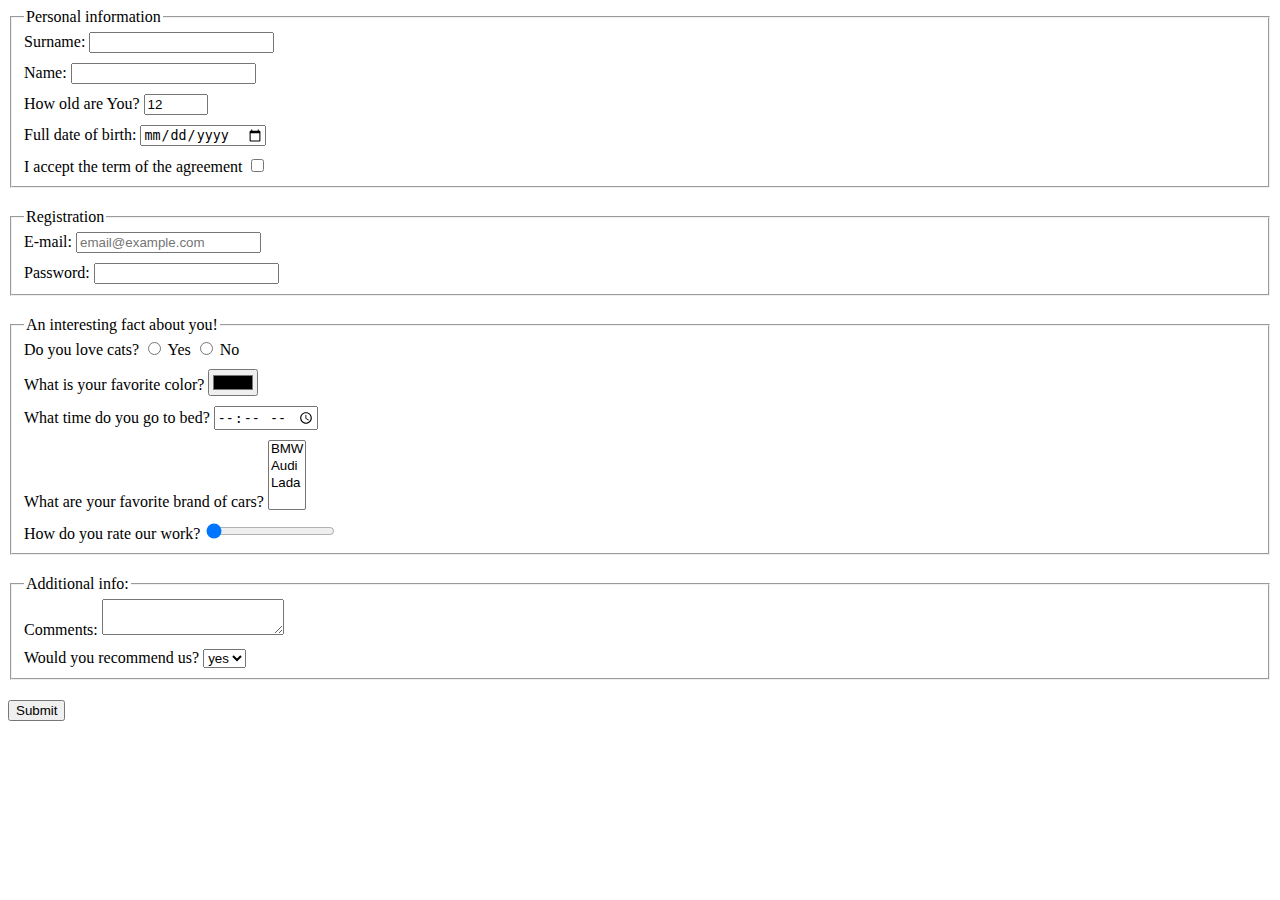
<file: index.html>
<!doctype html><html lang="en"><head><meta charset="UTF-8"><meta name="viewport" content="width=device-width, user-scalable=no, initial-scale=1.0, maximum-scale=1.0, minimum-scale=1.0"><meta http-equiv="X-UA-Compatible" content="ie=edge"><title>HTML Form</title><link rel="stylesheet" href="style.ee347c06.css"></head><body> <form action="https://mate-academy-form-lesson.herokuapp.com/create-application" method="post" class="form"> <fieldset class="fieldset"> <legend>Personal information</legend> <label class="form-field"> Surname: <input type="text" autocomplete="off" required minlength="2" maxlength="15"> </label> <label class="form-field"> Name: <input type="text" autocomplete="off" required minlength="2" maxlength="10"> </label> <label class="form-field"> How old are You? <input type="number" max="100" min="1" value="12"> </label> <label class="form-field"> Full date of birth: <input type="date"> </label> <label class="form-field"> <label for="checkbox"> I accept the term of the agreement </label> <input type="checkbox" id="checkbox"> </label> </fieldset> <fieldset class="fieldset"> <legend>Registration</legend> <label class="form-field"> E-mail: <input type="email" placeholder="email@example.com" required> </label> <label class="form-field"> Password: <input type="password" required> </label> </fieldset> <fieldset class="fieldset"> <legend>An interesting fact about you!</legend> <lable class="form-field"> Do you love cats? <input type="radio" id="love_cats" name="do_you_love_cats?" value="I_love_cats)"> <label for="love_cats">Yes</label> <input type="radio" id="dont_love_cats" name="do_you_love_cats?" value="don't_love_cats"> <label for="dont_love_cats">No</label> </lable> <label class="form-field"> What is your favorite color? <input type="color"> </label> <label class="form-field"> What time do you go to bed? <input type="time"> </label> <label class="form-field"> What are your favorite brand of cars? <select name="brand_of_cars" id="brand" multiple> <option value="BMW">BMW</option> <option value="Audi">Audi</option> <option value="Lada">Lada</option> </select> </label> <label class="form-field"> <label for="range">How do you rate our work?</label> <input type="range" value="0" id="range"> </label> </fieldset> <fieldset class="fieldset"> <legend>Additional info:</legend> <label class="form-field"> Comments: <textarea name="Comments" id="Comments" cols="20" rows="2"></textarea> </label> <label class="form-field"> Would you recommend us? <select name="Recommend us?" id="Recommend" size="1"> <option value="Yes" selected>yes</option> <option value="No">no</option> </select> </label> </fieldset> <button type="submit">Submit</button> </form> <script type="text/javascript" src="main.e97352c4.js"></script> </body></html>
</file>
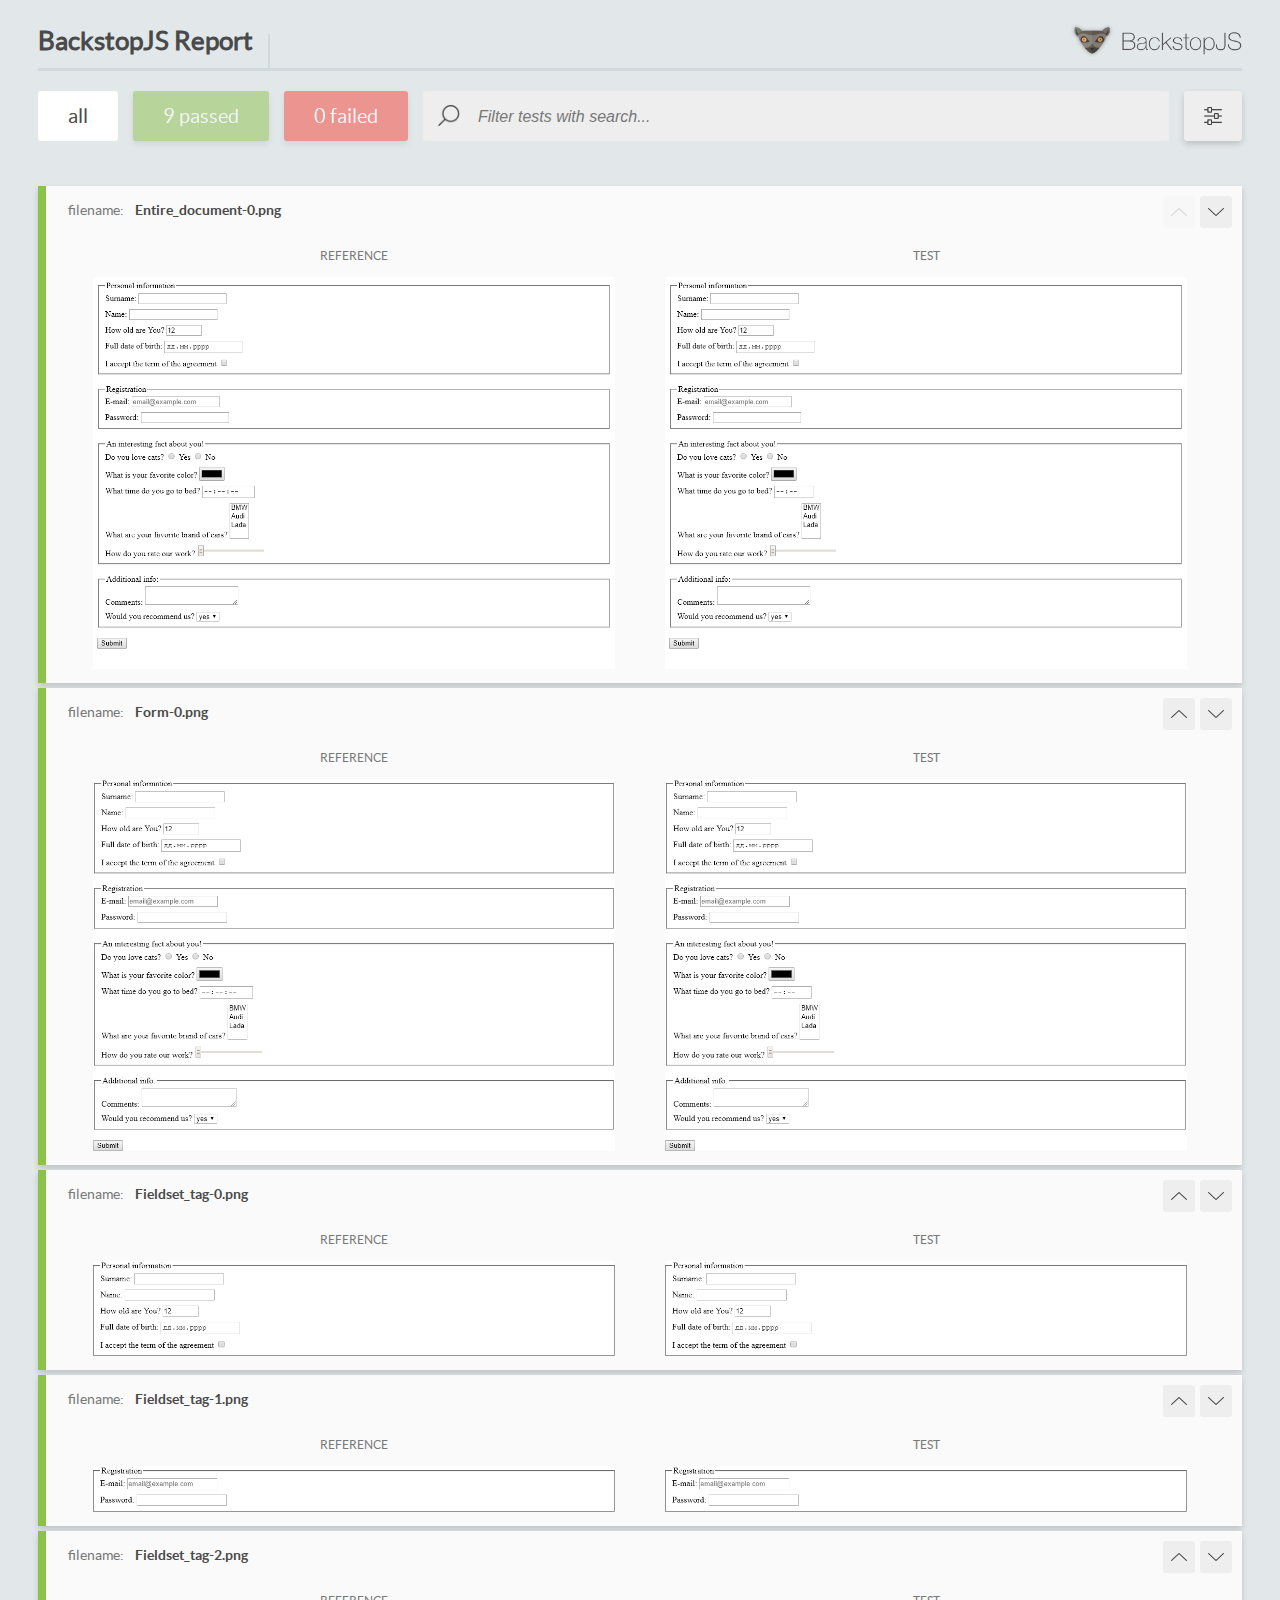
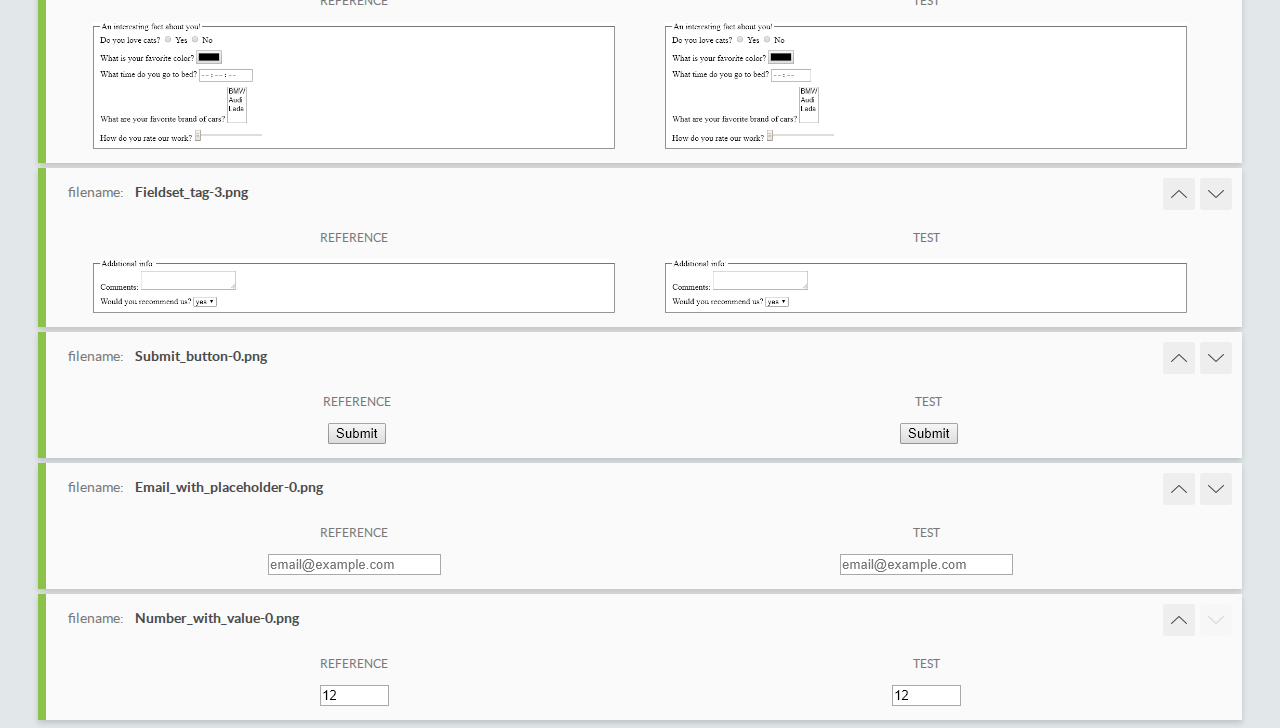
<file: report/html_report/index.html>
<!DOCTYPE html>
<html>
  <head>
    <meta charset="utf-8">
    <title>BackstopJS Report</title>

    <style>
      @font-face {
          font-family: 'latoregular';
          src: url('./assets/fonts/lato-regular-webfont.woff2') format('woff2'),
              url('./assets/fonts/lato-regular-webfont.woff') format('woff');
          font-weight: 400;
          font-style: normal;
      }
      @font-face {
          font-family: 'latobold';
          src: url('./assets/fonts/lato-bold-webfont.woff2') format('woff2'),
              url('./assets/fonts/lato-bold-webfont.woff') format('woff');
          font-weight: 700;
          font-style: normal;
      }

      .ReactModal__Body--open {
          overflow: hidden;
      }
      .ReactModal__Body--open .header {
        display: none;
      }

    </style>
  </head>
  <body style="background-color: #E2E7EA">
    <div id="root">

    </div>
    <script type="text/javascript">
      function report (report) { // eslint-disable-line no-unused-vars
        window.tests = report;
      }
    </script>
    <script type="text/javascript" src="config.js"></script>
    <script type="text/javascript" src="index_bundle.js"></script>
  </body>
</html>
</file>
<file: style.ee347c06.css>
.form-field{display:block;margin-bottom:10px}.fieldset{margin-bottom:20px}.fieldset>:last-child{margin-bottom:0}
/*# sourceMappingURL=style.ee347c06.css.map */
</file>
